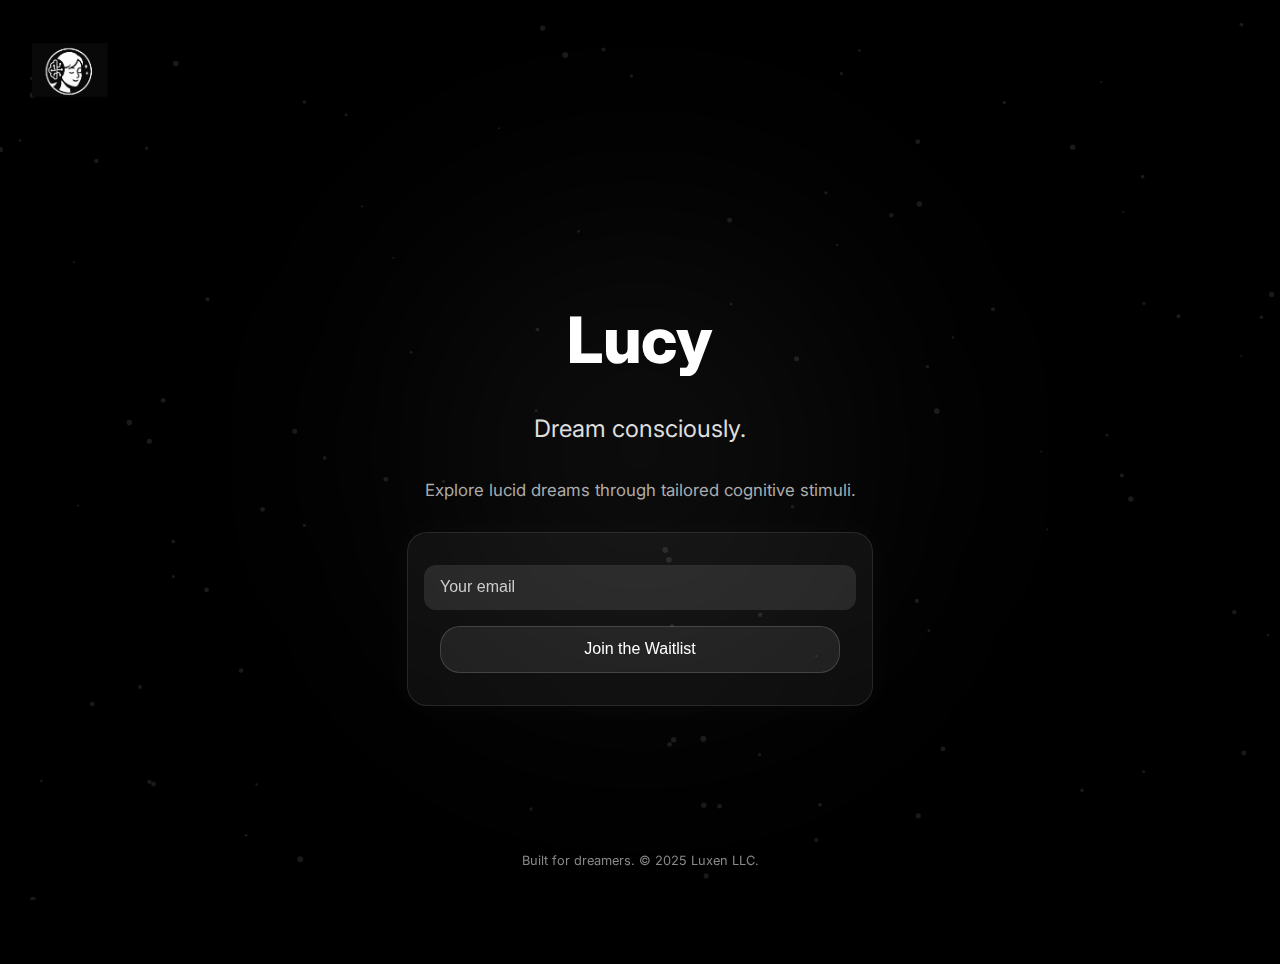
<file: lucy/index.html>
<!DOCTYPE html>
<html lang="en">
<head>
  <meta charset="UTF-8" />
  <meta name="viewport" content="width=device-width, initial-scale=1.0" />
  <title>Lucy – Dream consciously</title>
  <link href="https://fonts.googleapis.com/css2?family=Inter:wght@400;600;800&display=swap" rel="stylesheet">
  <style>
    html, body {
      margin: 0;
      padding: 0;
      box-sizing: border-box;
      font-family: 'Inter', sans-serif;
      background: #000;
      color: #fff;
      overflow: hidden;
      height: 100vh;
    }

    body::before {
      content: "";
      position: absolute;
      top: 50%;
      left: 50%;
      width: 600px;
      height: 600px;
      transform: translate(-50%, -50%);
      background: radial-gradient(circle, rgba(255, 255, 255, 0.07), transparent 80%);
      z-index: 0;
      filter: blur(100px);
    }

    .particles {
      position: absolute;
      top: 0;
      left: 0;
      width: 100%;
      height: 100%;
      z-index: 1;
      pointer-events: none;
    }

    .logo {
  position: absolute;
  top: 2rem;
  left: 2rem;
  z-index: 3;
}

.logo img {
  width: 76px;
  height: 76px;
  object-fit: contain;
}


    .logo span {
      font-size: 1.5rem;
      font-weight: 600;
      color: #ffffff;
    }

    main {
      z-index: 2;
      display: flex;
      flex-direction: column;
      align-items: center;
      justify-content: center;
      text-align: center;
      height: 100vh;
      padding: 2rem;
    }

    h1 {
      font-size: 4rem;
      font-weight: 800;
      margin-bottom: 1rem;
      animation: fadeIn 1s ease-out;
    }

    h2 {
      font-size: 1.5rem;
      font-weight: 400;
      color: #dddddd;
      margin-bottom: 1.25rem;
      animation: fadeIn 1.5s ease-out;
    }

    p.subtext {
      font-size: 1.05rem;
      color: #aaaaaa;
      margin-bottom: 2rem;
      animation: fadeIn 2s ease-out;
    }

    form {
      background: rgba(255, 255, 255, 0.05);
      border: 1px solid rgba(255, 255, 255, 0.1);
      border-radius: 20px;
      backdrop-filter: blur(30px);
      padding: 2rem;
      display: flex;
      flex-direction: column;
      align-items: center;
      gap: 1rem;
      width: 100%;
      max-width: 400px;
      box-shadow: 0 0 40px rgba(255, 255, 255, 0.03);
      animation: fadeIn 2.5s ease-out;
    }

    input[type="email"] {
      width: 100%;
      padding: 0.85rem 1rem;
      border: none;
      border-radius: 12px;
      background-color: rgba(255, 255, 255, 0.1);
      color: white;
      font-size: 1rem;
      outline: none;
      transition: 0.3s ease;
    }

    input[type="email"]::placeholder {
      color: #cccccc;
    }

    input[type="email"]:focus {
      background-color: rgba(255, 255, 255, 0.15);
      box-shadow: 0 0 8px rgba(255, 255, 255, 0.2);
    }

    button {
      padding: 0.85rem 1.5rem;
      background-color: rgba(255, 255, 255, 0.08);
      border: 1px solid rgba(255, 255, 255, 0.15);
      border-radius: 20px;
      color: white;
      font-size: 1rem;
      font-weight: 500;
      cursor: pointer;
      transition: background 0.3s ease, box-shadow 0.3s ease;
      width: 100%;
    }

    button:hover {
      background-color: rgba(255, 255, 255, 0.15);
      box-shadow: 0 0 10px rgba(255, 255, 255, 0.2);
    }

    .footer {
  position: absolute;
  bottom: 2rem;
  width: 100%;
  text-align: center;
  font-size: 0.8rem;
  color: #888;
  z-index: 2;
}


    #confirmation {
      margin-top: 1rem;
      font-size: 0.9rem;
      color: lightgreen;
      display: none;
    }

    @keyframes fadeIn {
      from { opacity: 0; transform: translateY(20px); }
      to { opacity: 1; transform: translateY(0); }
    }
  </style>
</head>
<body>
  <canvas class="particles"></canvas>

  <div class="logo">
    <img src="logopng.png" alt="Lucy Logo" />
  </div>
  

  <main>
    <h1>Lucy</h1>
    <h2>Dream consciously.</h2>
    <p class="subtext">Explore lucid dreams through tailored cognitive stimuli.</p>

    <form id="waitlistForm" action="https://script.google.com/macros/s/AKfycbzPo1a3cYhpWAEj9PpPomCicp60161ZvW3WWGnLgAnpDUZja6-FkxP-tmTCpo3Hb2NkPA/exec" method="POST">
      <input type="email" name="email" placeholder="Your email" required />
      <button type="submit">Join the Waitlist</button>
      <p id="confirmation">You're on the list! 🌙</p>
    </form>
  </main>

  <div class="footer">
    Built for dreamers. &copy; 2025 Luxen LLC.
  </div>

  <script>
    const form = document.getElementById('waitlistForm');
    const confirmation = document.getElementById('confirmation');

    form.addEventListener('submit', function(e) {
      e.preventDefault();
      fetch(form.action, {
        method: 'POST',
        body: new FormData(form)
      }).then(response => {
        form.reset();
        confirmation.style.display = 'block';
      }).catch(error => {
        confirmation.innerText = 'Something went wrong.';
        confirmation.style.color = 'red';
        confirmation.style.display = 'block';
      });
    });

    // Simple falling particles
    const canvas = document.querySelector('.particles');
    const ctx = canvas.getContext('2d');
    let particles = [];
    canvas.width = window.innerWidth;
    canvas.height = window.innerHeight;

    for (let i = 0; i < 100; i++) {
      particles.push({
        x: Math.random() * canvas.width,
        y: Math.random() * canvas.height,
        r: Math.random() * 2 + 1,
        d: Math.random() * 1 + 0.5
      });
    }

    function draw() {
      ctx.clearRect(0, 0, canvas.width, canvas.height);
      ctx.fillStyle = 'rgba(255,255,255,0.1)';
      particles.forEach(p => {
        ctx.beginPath();
        ctx.arc(p.x, p.y, p.r, 0, Math.PI * 2, false);
        ctx.fill();
        p.y += p.d;
        if (p.y > canvas.height) p.y = 0;
      });
      requestAnimationFrame(draw);
    }

    draw();
  </script>
</body>
</html>
</file>
